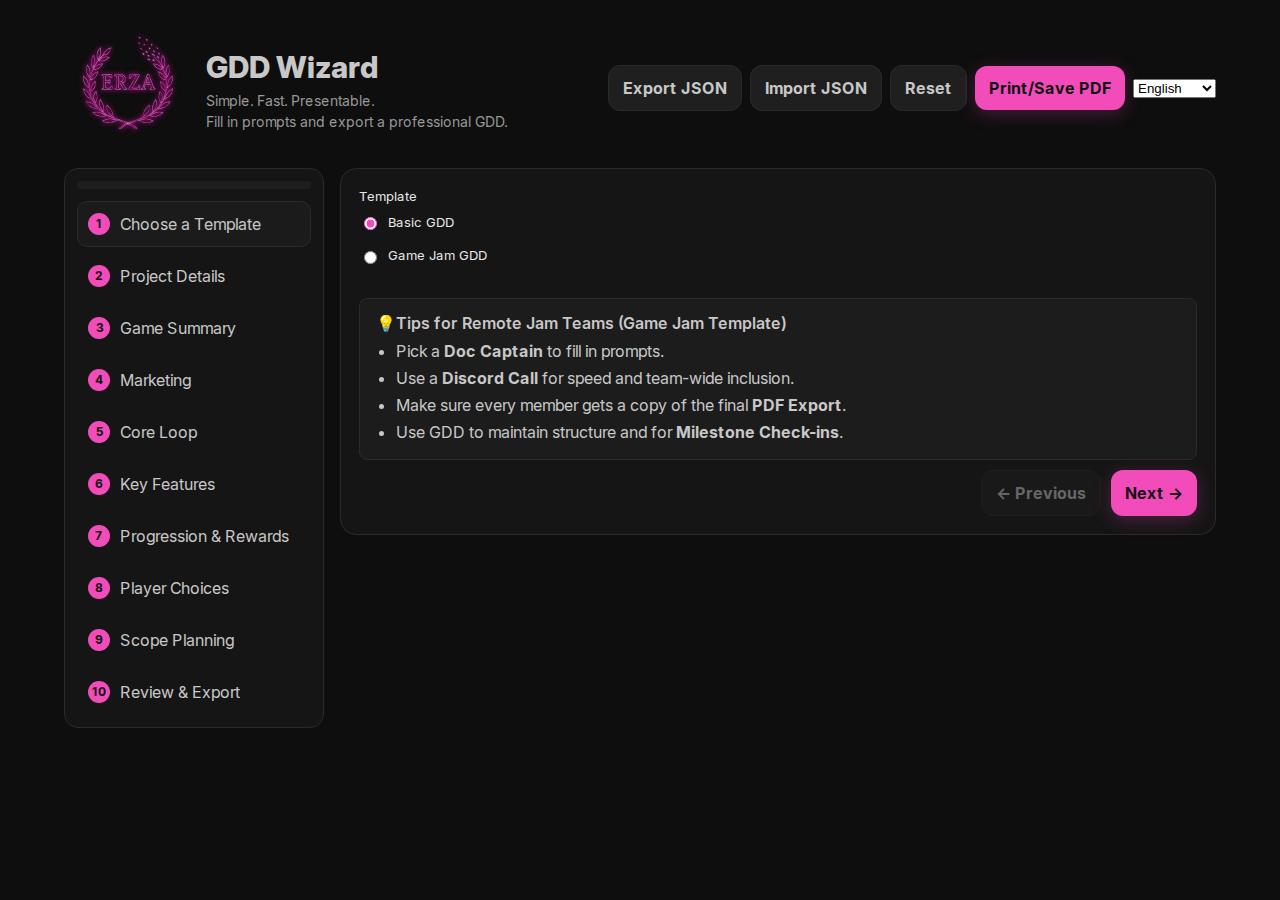
<file: index.html>
<!DOCTYPE html>
<html lang="en">
<head>
  <link rel="manifest" href="./manifest.webmanifest" />
  <meta name="theme-color" content="#0a0a0a" />
  <link rel="icon" type="image/png" href="./assets/Icon.png">
  <meta charset="utf-8" />
  <meta name="viewport" content="width=device-width, initial-scale=1" />
  <title>app.title</title>
  <link rel="stylesheet" href="./css/styles.css" />
  <script src="https://cdn.counter.dev/script.js" data-id="b4202385-bd19-42aa-9c57-c8a91816e1d6" data-utcoffset="-8"></script>
</head>
<body>
  <div class="app">
    <header class="top">
      <div class="brand">
        <!-- Studio Erza logo with link (left) -->
        <a href="https://studio-erza.itch.io" target="_blank" rel="noopener" class="brand-logo">
          <img id="studioLogo" alt="alt.studioLogo" src="./assets/Erza_Logo_Pink.png" />
        </a>

        <!-- Title block (right) -->
        <div class="brand-text">
          <div class="title" data-i18n="header.title" id="app-title">header.title</div>
          <div class="desc" data-i18n="header.tagline.short">header.tagline.short</div>
          <div class="desc" data-i18n="header.tagline.long">header.tagline.long</div>
        </div>
      </div>

      <div class="row">
        <button class="secondary" id="btnExportJSON" data-i18n="btn.exportSave">btn.exportSave</button>
        <input type="file" id="importJSON" accept="application/json" style="display:none" />
        <button class="secondary" id="btnImportJSON" data-i18n="btn.importSave">btn.importSave</button>
        <button class="secondary" id="btnReset" data-i18n="btn.reset">btn.reset</button>
        <button id="btnPrintHeader" data-i18n="btn.print">btn.print</button>
        <!-- Language selector (no hardcoded options) -->
        <select id="langSelect" aria-label="lang.selector" class="secondary"></select>
      </div>
    </header>

    <div class="shell">
      <aside class="sidebar">
        <div class="progress" aria-label="aria.progress"><div id="progressBar"></div></div>
        <nav class="steps" id="steps"></nav>
      </aside>

      <main class="main">
        <section class="card">
          <div id="fields" class="fields single"></div>
          <div class="actions">
            <button id="prevBtn" class="secondary" data-i18n="btn.prev">btn.prev</button>
            <button id="nextBtn" data-i18n="btn.next">btn.next</button>
          </div>
        </section>
      </main>
    </div>
  </div>

  <div id="printView"></div>

  <!-- Optional footer logo for printed pages -->
  <script>
    window.FOOTER_LOGO_URL = "./assets/Erza_Logo_Black.png";
  </script>
  <!-- Classic scripts that work from file:// -->
  <script src="./js/content.global.js"></script>
  <script src="./js/engine.global.js"></script>
  <script src="./i18n/i18n.global.js"></script>
  <script>
  if ("serviceWorker" in navigator) {
    window.addEventListener("load", () => {
      navigator.serviceWorker.register("./sw.js");
    });
  }
  </script>

<!-- Auto-insert version beside title (more reliable) -->
<script>
window.addEventListener("load", async () => {
  const versionKey = "gddw-version";

  async function getVersion() {
    try {
      const res = await fetch("./sw.js", { cache: "no-store" });
      const text = await res.text();
      const match = text.match(/gddw-v\d+\.\d+\.\d+/); // ← fixed regex
      if (match) {
        const version = match[0];
        localStorage.setItem(versionKey, version);
        return version;
      }
    } catch {
      return localStorage.getItem(versionKey);
    }
    return localStorage.getItem(versionKey);
  }

  const version = await getVersion();
  if (version) {
    const cleanVersion = version.replace("gddw-", "");
    document.title = `GDD Wizard ${cleanVersion}`;
  }
});
</script>

<script>
window.addEventListener("load", async () => {
  const versionKey = "gddw-version";

  async function getVersion() {
    try {
      const res = await fetch("./sw.js", { cache: "no-store" });
      const text = await res.text();
      const match = text.match(/gddw-v\d+\.\d+\.\d+/);
      if (match) {
        const version = match[0];
        localStorage.setItem(versionKey, version);
        return version;
      }
    } catch {
      return localStorage.getItem(versionKey);
    }
    return localStorage.getItem(versionKey);
  }

  const version = await getVersion();
  if (version) {
    const cleanVersion = version.replace("gddw-", "");
    const baseTitle = "GDD Wizard";
    const fullTitle = `${baseTitle} ${cleanVersion}`;
    document.title = fullTitle;

    // Watch for any code that changes the title later
    const observer = new MutationObserver(() => {
      if (!document.title.includes(cleanVersion)) {
        document.title = fullTitle;
      }
    });
    observer.observe(document.querySelector("title"), { childList: true });
  }
});
</script>

</body>
</html>
</file>
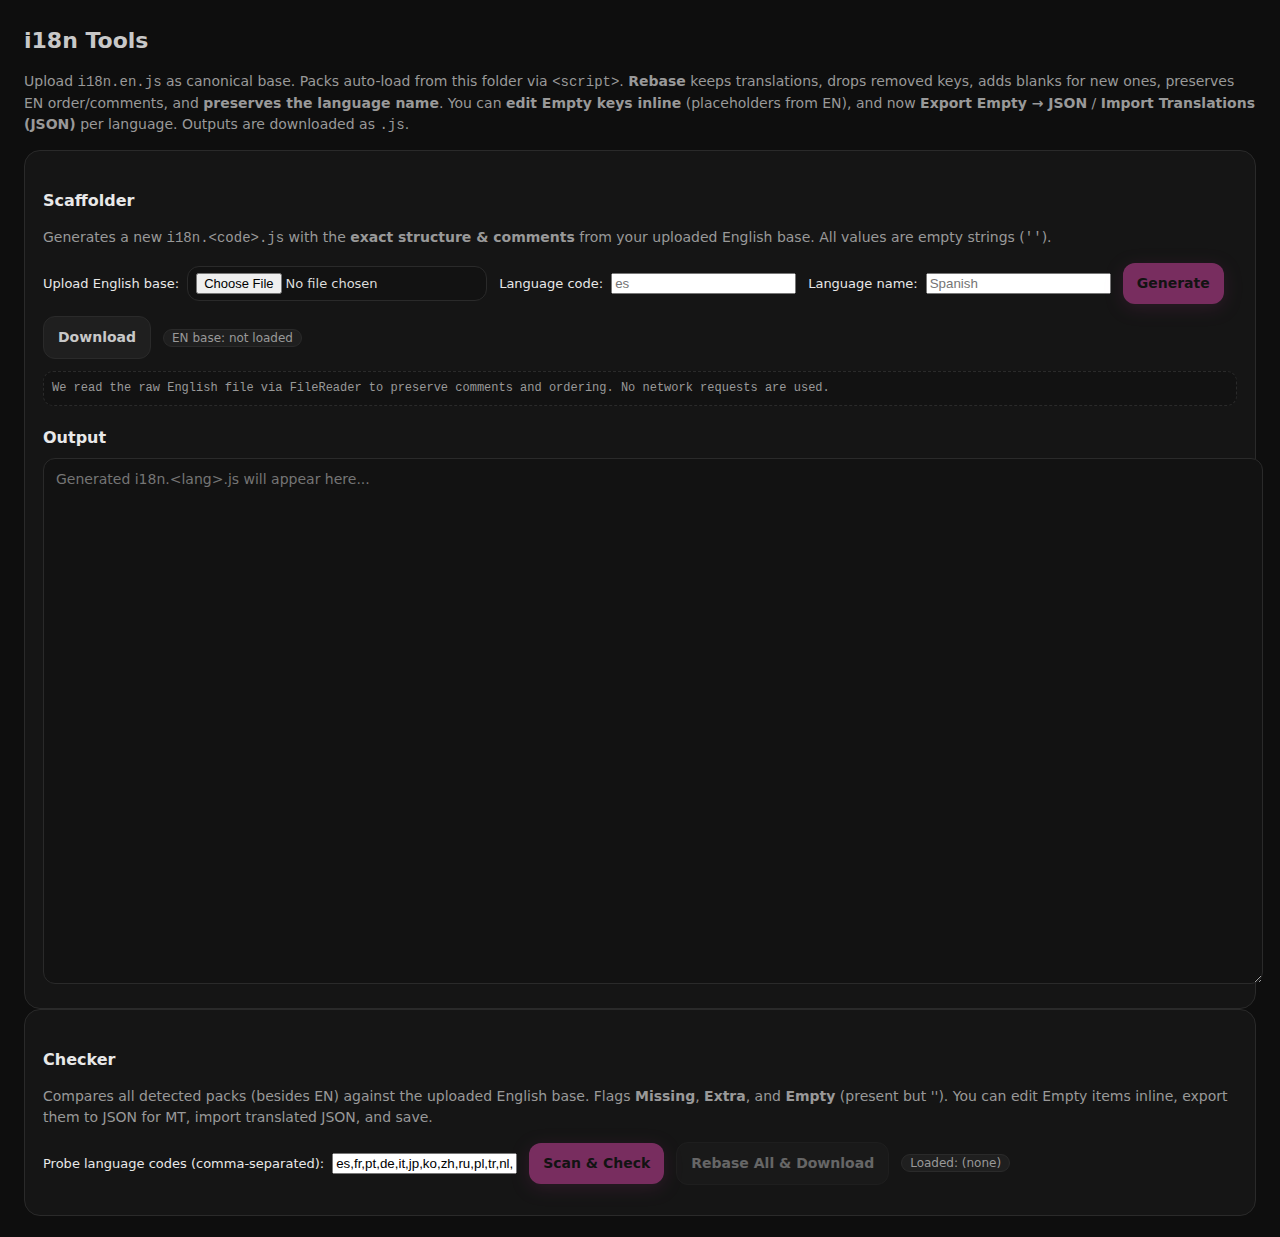
<file: i18n/i18n.tools.html>
<!DOCTYPE html>
<html lang="en">
<head>
<meta charset="utf-8" />
<title>i18n Tools</title>
<meta name="viewport" content="width=device-width,initial-scale=1" />

<style>
  :root{ --bg:#0e0e0e; --text:#c8c8c8; --muted:#999; --accent:#f14cba; --card:#151515; --border:#2a2a2a; }
  body{margin:0;background:var(--bg);color:var(--text);font-family:Inter,system-ui,-apple-system,Segoe UI,Roboto,"Helvetica Neue",Arial;-webkit-font-smoothing:antialiased;font-size:14px;line-height:1.5;padding:24px;}
  h1{margin:0 0 12px;font-size:22px;font-weight:800;} h2{margin:20px 0 8px;font-size:16px;font-weight:700;color:#e8e8e8;}
  p,label{color:var(--text);} .muted{color:var(--muted);} .row{display:flex;gap:12px;flex-wrap:wrap;align-items:center;margin:8px 0 12px;}
  .card{background:var(--card);border:1px solid var(--border);border-radius:16px;padding:18px;}
  .lang-card{background:#121212;border:1px solid var(--border);border-radius:12px;padding:12px;margin:12px 0;}
  label{font-size:13px;color:#e8e8e8;display:flex;gap:8px;align-items:center;}
  input[type=text],input[type=file],textarea{background:#121212;color:#dcdcdc;border:1px solid var(--border);border-radius:12px;padding:10px 12px;font:inherit;}
  input[type=file]{padding:6px 8px}
  textarea{width:100%;min-height:320px;height:56vh;resize:vertical;}
  .kv{font:12px/1.4 ui-monospace,SFMono-Regular,Consolas,Monaco,monospace;background:#121212;border:1px dashed var(--border);padding:8px;border-radius:10px;color:var(--muted);} code{font-family:ui-monospace,SFMono-Regular,Consolas,Monaco,monospace;}
  button{background:var(--accent);color:#111;border:none;border-radius:12px;padding:10px 14px;font:inherit;font-weight:700;cursor:pointer;box-shadow:0 4px 18px rgba(241,76,186,.25)}
  button.secondary{background:#1f1f1f;color:#c8c8c8;border:1px solid var(--border);box-shadow:none}
  button:disabled{opacity:.45;cursor:not-allowed}
  .pill{display:inline-block;padding:2px 8px;border-radius:999px;background:#1f1f1f;border:1px solid var(--border);font:12px/1 system-ui,sans-serif;color:var(--muted)}
  .ok{color:#5ad57b}.warn{color:#ffb45a}.err{color:#ff6b6b}
  .lang-card textarea{background:#0e0e0e;color:#dcdcdc;border:1px solid var(--border);border-radius:10px;padding:8px;width:100%;min-height:120px}
  .actions{display:flex;gap:8px;flex-wrap:wrap;margin-top:8px}
  .editor{margin-top:10px;border-top:1px dashed var(--border);padding-top:10px}
  .edit-row{display:grid;grid-template-columns:1.2fr 1fr;gap:8px;align-items:start;margin:8px 0}
  .edit-row code{display:block;font:12px/1.4 ui-monospace,SFMono-Regular,Consolas,Monaco,monospace;color:#bbb;overflow:auto}
  .edit-row input,.edit-row textarea{width:100%;}
  .hint{font:12px/1.4 ui-monospace,SFMono-Regular,Consolas,Monaco,monospace;color:#888}
  .importer{margin-top:10px;padding:10px;border:1px dashed var(--border);border-radius:10px;background:#0f0f0f}
  .importer textarea{min-height:140px;height:140px}
  /* NEW: keep editor textareas at minimum by default (one-line-ish) */
  .editor textarea{min-height:1.8em;height:auto;resize:vertical;}
</style>
</head>
<body>
  <h1>i18n Tools</h1>
  <p class="muted">Upload <code>i18n.en.js</code> as canonical base. Packs auto-load from this folder via <code>&lt;script&gt;</code>. <b>Rebase</b> keeps translations, drops removed keys, adds blanks for new ones, preserves EN order/comments, and <b>preserves the language name</b>. You can <b>edit Empty keys inline</b> (placeholders from EN), and now <b>Export Empty → JSON</b> / <b>Import Translations (JSON)</b> per language. Outputs are downloaded as <code>.js</code>.</p>

  <section class="card" id="scaffold">
    <h2>Scaffolder</h2>
    <p class="muted">Generates a new <code>i18n.&lt;code&gt;.js</code> with the <b>exact structure & comments</b> from your uploaded English base. All values are empty strings (<code>''</code>).</p>
    <div class="row">
      <label>Upload English base: <input id="enFile" type="file" accept=".js" /></label>
      <label>Language code: <input id="scCode" placeholder="es" /></label>
      <label>Language name: <input id="scName" placeholder="Spanish" /></label>
      <button id="scGen" disabled>Generate</button>
      <button id="scDownload" class="secondary">Download</button>
      <span class="pill" id="scStatus">EN base: <span id="scBaseStatus">not loaded</span></span>
    </div>
    <div class="kv">We read the raw English file via <code>FileReader</code> to preserve comments and ordering. No network requests are used.</div>
    <h2>Output</h2>
    <textarea id="scOut" placeholder="Generated i18n.&lt;lang&gt;.js will appear here..." readonly></textarea>
  </section>

  <section class="card" id="checker">
    <h2>Checker</h2>
    <p class="muted">Compares all detected packs (besides EN) against the uploaded English base. Flags <b>Missing</b>, <b>Extra</b>, and <b>Empty</b> (present but ''). You can edit Empty items inline, export them to JSON for MT, import translated JSON, and save.</p>
    <div class="row">
      <label>Probe language codes (comma-separated):
        <input id="ckProbe" value="es,fr,pt,de,it,jp,ko,zh,ru,pl,tr,nl,sv,no,fi,cs,uk" />
      </label>
      <button id="ckRun" disabled>Scan & Check</button>
      <button id="rebaseAll" class="secondary" disabled>Rebase All & Download</button>
      <span class="pill">Loaded: <span id="ckKnown">(none)</span></span>
    </div>
    <div class="results" id="ckResults"></div>
  </section>

<script>
'use strict';
// ---- Minimal I18N runtime with language name capture ----
(function(){
  if(!window.I18N){
    const _dict=new Map();
    const _names=new Map();
    window.I18N={
      registerLanguage:(code,name)=>{ _names.set(code,String(name||code.toUpperCase())); },
      addDict:(code,obj)=>{ const d=_dict.get(code)||{}; Object.assign(d,obj); _dict.set(code,d); },
      getAll:(code)=>_dict.get(code)||{},
      known:()=>Array.from(_dict.keys()),
      getName:(code)=>_names.get(code)||code.toUpperCase()
    };
  }
})();

function $(id){ return document.getElementById(id); }
function downloadBlob(name,text){ const blob=new Blob([text],{type:'text/javascript'}); const a=document.createElement('a'); a.href=URL.createObjectURL(blob); a.download=name; a.click(); URL.revokeObjectURL(a.href); }
function readFileAsText(file){ return new Promise((res,rej)=>{ const r=new FileReader(); r.onload=()=>res(String(r.result||'')); r.onerror=rej; r.readAsText(file); }); }
function scriptOnce(src){ return new Promise((resolve)=>{ const s=document.createElement('script'); s.src=src; s.async=true; s.onload=()=>resolve({src,ok:true}); s.onerror=()=>resolve({src,ok:false}); document.head.appendChild(s); }); }

let EN_SOURCE_RAW='';
const editsByLang = new Map(); // session-only draft edits { code -> {key:value} }

// ---- Upload EN ----
$('enFile').addEventListener('change', async (e)=>{ const f=e.target.files&&e.target.files[0]; if(!f) return; try{ EN_SOURCE_RAW=await readFileAsText(f); new Function(EN_SOURCE_RAW)(); $('scBaseStatus').textContent='ready'; $('scStatus').classList.add('ok'); $('scGen').disabled=false; $('ckRun').disabled=false; } catch(err){ console.error('EN load failed',err); $('scBaseStatus').textContent='failed'; $('scStatus').classList.add('err'); }});

// ---- Scaffolder (unchanged rules) ----
function rewriteHeaderToLang(src, code, name){ src=src.replace(/I18N\.registerLanguage\(\s*'en'\s*,\s*'[^']*'\s*\)/,`I18N.registerLanguage('${code}','${name||code.toUpperCase()}')`); src=src.replace(/I18N\.addDict\(\s*'en'\s*,\s*\{/,`I18N.addDict('${code}', {`); return src; }
function blankValuesButKeepComments(src){ const lines=src.split(/\r?\n/), out=[]; let inDict=false, depth=0; const kv=/(^\s*)['\"]([^'\"]+)['\"]\s*:\s*(['\"])(?:[^\\]|\\.)*?\3(\s*,?\s*)(\/\/.*)?$/; for(let L of lines){ if(L.includes("I18N.addDict('")) inDict=true; if(inDict){ if(L.includes('{'))depth++; if(L.includes('}'))depth--; } const m=L.match(kv); if(m&&inDict&&depth>=1){ const ind=m[1], key=m[2], tail=m[4]||'', comment=m[5]||''; L=`${ind}'${key}': ''${tail}${comment}`; } if(inDict&&depth<=0) inDict=false; out.push(L);} return out.join('\n'); }
function doGenerate(){ const code=$('scCode').value.trim(); const name=$('scName').value.trim()||code.toUpperCase(); if(!code){ alert('Enter a language code'); return; } if(!EN_SOURCE_RAW){ alert('Upload the English base first'); return; } let out=rewriteHeaderToLang(EN_SOURCE_RAW,code,name); out=blankValuesButKeepComments(out); $('scOut').value=out; }
$('scGen').addEventListener('click',doGenerate); $('scDownload').addEventListener('click',()=>{ const code=$('scCode').value.trim()||'xx'; const txt=$('scOut').value; if(!txt){ alert('Nothing to download — click Generate first.'); return; } downloadBlob('i18n.'+code+'.js',txt); });

// ---- Checker + Edit support ----
function compareMaps(enMap, otherMap){ const missing=[], extra=[], empty=[]; const enKeys=Object.keys(enMap), otherKeys=Object.keys(otherMap||{}); const enSet=new Set(enKeys), otherSet=new Set(otherKeys); for(const k of enKeys){ if(!otherSet.has(k)) missing.push(k); } for(const k of otherKeys){ if(!enSet.has(k)) extra.push(k); } for(const k of enKeys){ if(otherSet.has(k)){ const v=otherMap[k]; if(typeof v!=="string" || v==="") empty.push(k); }} return {missing, extra, empty}; }

async function runChecker(){ const en=(window.I18N&&I18N.getAll)?I18N.getAll('en'):{}; if(!en||!Object.keys(en).length){ $('ckResults').innerHTML='<p class="err">Upload EN base first.</p>'; return; } const probe=$('ckProbe').value.split(',').map(s=>s.trim()).filter(Boolean); await Promise.all(probe.filter(c=>c!=='en').map(c=>scriptOnce('./i18n.'+c+'.js'))); const known=(I18N.known?I18N.known():[]).filter(c=>c!=='en'); $('ckKnown').textContent=known.map(c=>c.toUpperCase()).join(', ')||'(none)'; const wrap=document.createElement('div'); for(const code of known){ const map=I18N.getAll(code)||{}; const cmp=compareMaps(en,map); const name=I18N.getName?I18N.getName(code):code.toUpperCase(); const card=document.createElement('div'); card.className='lang-card'; const hasEmpty = cmp.empty.length>0; card.innerHTML=`<h3>${code.toUpperCase()} — ${name}</h3>`+
      `<p class='err'>Missing: ${cmp.missing.length}</p>`+(cmp.missing.length?`<textarea readonly>${cmp.missing.join('\n')}</textarea>`:'')+
      `<p class='warn'>Extra: ${cmp.extra.length}</p>`+(cmp.extra.length?`<textarea readonly>${cmp.extra.join('\n')}</textarea>`:'')+
      `<p class='warn'>Empty: ${cmp.empty.length}</p>`+(hasEmpty?`<textarea readonly>${cmp.empty.join('\n')}</textarea>`:'')+
      `<div class='actions'>`+
        `<button class='secondary' data-rebase='${code}'>Rebase & Download</button>`+
        (hasEmpty?`<button class='secondary' data-edit='${code}'>Edit Empty</button>`:'')+
        (hasEmpty?`<button class='secondary' data-export='${code}'>Export Empty → JSON</button>`:'')+
        `<button class='secondary' data-open-import='${code}'>Import Translations (JSON)</button>`+
        `<a class='secondary' style='text-decoration:none;display:inline-block;padding:10px 14px;border-radius:12px;border:1px solid var(--border);background:#1f1f1f;color:#c8c8c8' href='./i18n.${code}.js' target='_blank' rel='noopener'>Open file</a>`+
      `</div>`+
      `<div class='editor' id='editor-${code}' style='display:none'></div>`+
      `<div class='importer' id='importer-${code}' style='display:none'>`+
        `<p class='muted'>Paste JSON mapping of <code>key → translation</code> (only keys in EN are applied). Example: {"menu.file.new":"Nuevo"}</p>`+
        `<textarea data-import-text='${code}' placeholder='{"key":"translation"}\n{"another":"otra"}'></textarea>`+
        `<div class='actions'>`+
          `<button data-import-apply='${code}'>Apply to Editor</button>`+
          `<button class='secondary' data-import-close='${code}'>Close Import</button>`+
        `</div>`+
      `</div>`;
    wrap.appendChild(card);
  }
  $('rebaseAll').disabled = known.length===0 || !EN_SOURCE_RAW; const res=$('ckResults'); res.innerHTML=''; res.appendChild(wrap); }
$('ckRun').addEventListener('click',runChecker);

// ---- Rebase helpers ----
function sanitize(val){ return String(val).replace(/\\/g,'\\\\').replace(/'/g,"\\'"); }
function rewriteHeaderTo(code,name,src){ return rewriteHeaderToLang(src, code, name); }
function fillFromExistingWithOverrides(blankSrc, langMap, overrides){ const lines=blankSrc.split(/\r?\n/), out=[]; let inDict=false, depth=0; const kv=/(^\s*)['\"]([^'\"]+)['\"]\s*:\s*(['\"])(?:[^\\]|\\.)*?\3(\s*,?\s*)(\/\/.*)?$/; for(let L of lines){ if(L.includes("I18N.addDict('")) inDict=true; if(inDict){ if(L.includes('{'))depth++; if(L.includes('}'))depth--; } const m=L.match(kv); if(m&&inDict&&depth>=1){ const ind=m[1], key=m[2], tail=m[4]||'', comment=m[5]||''; let raw = undefined; if(overrides && Object.prototype.hasOwnProperty.call(overrides,key) && typeof overrides[key]==='string' && overrides[key]!=='' ){ raw = overrides[key]; } else if (langMap && typeof langMap[key]==='string' && langMap[key]!=='' ){ raw = langMap[key]; } const v = (typeof raw==='string')?`'${sanitize(raw)}'`:`''`; L = `${ind}'${key}': ${v}${tail}${comment}`; } if(inDict&&depth<=0) inDict=false; out.push(L);} return out.join('\n'); }

function rebaseOne(code, overrides){ if(!EN_SOURCE_RAW){ alert('Upload the English base first'); return; } const existing = I18N.getAll(code); if(!existing || !Object.keys(existing).length){ alert(`Language "${code}" is not loaded yet. Click "Scan & Check" first.`); return; } const name = (I18N.getName? I18N.getName(code) : code.toUpperCase()); let out = rewriteHeaderTo(code, name, EN_SOURCE_RAW); out = blankValuesButKeepComments(out); out = fillFromExistingWithOverrides(out, existing, overrides||{}); const enKeys=Object.keys(I18N.getAll('en')||{}); const exKeys=Object.keys(existing||{}); const removed=exKeys.filter(k=>!enKeys.includes(k)); if(removed.length){ out += `\n\n// --- Removed keys from previous ${code} ---\n` + removed.map(k=>`// ${k}`).join('\n'); } downloadBlob(`i18n.${code}.js`, out); }

// ---- Build inline editor for Empty keys ----
function buildEditorUI(code){ const en=I18N.getAll('en')||{}; const lang=I18N.getAll(code)||{}; const { empty } = compareMaps(en, lang); const host = document.getElementById(`editor-${code}`); if(!host) return; if(!empty.length){ host.style.display='none'; host.innerHTML=''; return; }
  host.style.display='block'; const edits = editsByLang.get(code) || {}; const frag = document.createDocumentFragment(); const info = document.createElement('p'); info.className='muted'; info.textContent = `Editing ${empty.length} empty keys. Placeholders show English reference.`; frag.appendChild(info);
  empty.forEach((key)=>{ const row = document.createElement('div'); row.className='edit-row'; const left = document.createElement('div'); const right = document.createElement('div'); const keyEl = document.createElement('code'); keyEl.textContent = key; left.appendChild(keyEl); const hint = document.createElement('div'); hint.className='hint'; hint.textContent = en[key]!==undefined ? String(en[key]) : ''; left.appendChild(hint); const input = document.createElement('textarea'); input.rows = 2; input.placeholder = en[key]!==undefined ? String(en[key]) : ''; input.value = (typeof edits[key]==='string') ? edits[key] : ''; input.dataset.key = key; right.appendChild(input); row.appendChild(left); row.appendChild(right); frag.appendChild(row); });
  const actions = document.createElement('div'); actions.className='actions';
  const saveBtn = document.createElement('button'); saveBtn.className='secondary'; saveBtn.textContent='Save Edits (session)'; saveBtn.addEventListener('click',()=>{ const inputs = host.querySelectorAll('textarea[data-key]'); const current = editsByLang.get(code) || {}; inputs.forEach(t=>{ const k=t.dataset.key; const v=t.value; if (v && v.trim()!=='') current[k]=v; else delete current[k]; }); editsByLang.set(code, current); alert('Edits saved for this session.'); });
  const dlBtn = document.createElement('button'); dlBtn.textContent='Save & Download'; dlBtn.addEventListener('click',()=>{ const inputs = host.querySelectorAll('textarea[data-key]'); const overrides = {}; inputs.forEach(t=>{ const k=t.dataset.key; const v=t.value; if (v && v.trim()!=='') overrides[k]=v; }); const prior = editsByLang.get(code) || {}; Object.assign(prior, overrides); rebaseOne(code, prior); });
  actions.appendChild(saveBtn); actions.appendChild(dlBtn);
  host.innerHTML=''; host.appendChild(frag); host.appendChild(actions);
}

// ---- Export Empty → JSON ----
function exportEmptyJSON(code){ const en=I18N.getAll('en')||{}; const lang=I18N.getAll(code)||{}; const { empty } = compareMaps(en, lang); const obj={}; empty.forEach(k=>{ obj[k] = ""; }); const name=`${code}-empty.json`; const text=JSON.stringify(obj, null, 2); const blob=new Blob([text],{type:'application/json'}); const a=document.createElement('a'); a.href=URL.createObjectURL(blob); a.download=name; a.click(); URL.revokeObjectURL(a.href); }

// ---- Import Translations (JSON) ----
function openImporter(code){ const box=document.getElementById(`importer-${code}`); if(box){ box.style.display='block'; } }
function closeImporter(code){ const box=document.getElementById(`importer-${code}`); if(box){ box.style.display='none'; } }
function applyImport(code){ const ta=document.querySelector(`textarea[data-import-text='${code}']`); if(!ta) return; let txt = ta.value.trim(); if(!txt){ alert('Paste JSON first.'); return; }
  // Support either a single JSON object or newline-delimited JSON objects
  let map={};
  try{
    if(txt.startsWith('{')){ map = JSON.parse(txt); }
    else{ // NDJSON
      txt.split(/\n+/).forEach(line=>{ if(!line.trim()) return; const obj=JSON.parse(line); Object.assign(map,obj); });
    }
  }catch(e){ alert('Invalid JSON.'); return; }
  // Store into edits (only keys that exist in EN will later be applied by rebase)
  const current = editsByLang.get(code) || {};
  for(const k of Object.keys(map)){ const v = map[k]; if(typeof v==='string'){ current[k]=v; } }
  editsByLang.set(code, current);
  alert('Imported translations applied to editor session. You can now Save & Download or open Edit Empty to review.');
}

// ---- UI events: rebase, edit, export/import ----
document.body.addEventListener('click', (e)=>{
  const rb=e.target.closest('button[data-rebase]');
  if(rb){ const code=rb.getAttribute('data-rebase'); rebaseOne(code, editsByLang.get(code)||{}); return; }
  const ed=e.target.closest('button[data-edit]');
  if(ed){ const code=ed.getAttribute('data-edit'); buildEditorUI(code); return; }
  const ex=e.target.closest('button[data-export]');
  if(ex){ const code=ex.getAttribute('data-export'); exportEmptyJSON(code); return; }
  const oi=e.target.closest('button[data-open-import]');
  if(oi){ const code=oi.getAttribute('data-open-import'); openImporter(code); return; }
  const ic=e.target.closest('button[data-import-close]');
  if(ic){ const code=ic.getAttribute('data-import-close'); closeImporter(code); return; }
  const ia=e.target.closest('button[data-import-apply]');
  if(ia){ const code=ia.getAttribute('data-import-apply'); applyImport(code); return; }
});

// ---- Bulk rebase ----
$('rebaseAll').addEventListener('click', ()=>{ const known=(I18N.known?I18N.known():[]).filter(c=>c!=='en'); if(!known.length){ alert('No languages loaded. Run Scan & Check first.'); return; } for(const code of known){ rebaseOne(code, editsByLang.get(code)||{}); } });
</script>
</body>
</html>
</file>
<file: css/styles.css>
/* --- Split from original single-file HTML --- */
/* Inter Variable – Upright */
@font-face {
  font-family: 'Inter';
  src: url('../fonts/InterVariable.woff2') format('woff2');
  font-weight: 100 900;
  font-style: normal;
  font-display: swap;
}

/* Inter Variable – Italic */
@font-face {
  font-family: 'Inter';
  src: url('../fonts/InterVariable-Italic.woff2') format('woff2');
  font-weight: 100 900;
  font-style: italic;
  font-display: swap;
}

@font-face{font-family:'Inter';src:local('Inter'),local('Inter Regular');font-weight:100 900;font-style:normal;font-display:swap}
:root{--bg:#0e0e0e;--text:#c8c8c8;--muted:#999;--accent:#f14cba;--card:#151515;--border:#2a2a2a}
*{box-sizing:border-box}
html,body{height:100%}
body{margin:0;background:var(--bg);color:var(--text);font-family:Inter,system-ui,-apple-system,Segoe UI,Roboto,"Helvetica Neue",Arial;line-height:1.5;-webkit-font-smoothing:antialiased}

a{color:var(--accent);text-decoration:none}
a:hover{text-decoration:underline}

.app{max-width:1200px;margin:0 auto;padding:24px}
header.top{display:flex;align-items:center;justify-content:space-between;gap:16px;margin-bottom:16px}
/* Ensure brand is a horizontal flex row */
.brand {
  display: flex;
  flex-direction: row;       /* guard, in case it was overridden */
  align-items: center;
  gap: 14px;
}
/* Keep the logo tidy */
.brand-logo { display: inline-flex; }
#studioLogo {
  width: 128px;               /* adjust if you like (96px is the site default) */
  height: 128px;
  border-radius: 12px;
  display: block;
}
.infoPanel {
  margin-top: 0.75rem;
  padding: 0.75rem 1rem;
  border: 1px solid var(--border, #333);
  border-radius: 0.5rem;
  background: rgba(255,255,255,0.03);
}

.theme-light .infoPanel { background: rgba(0,0,0,0.03); }

.infoPanel .tipsTitle {
  font-weight: 600;
  margin-bottom: 0.25rem;
}

.infoPanel .tipsList {
  margin: 0.25rem 0 0;
  padding-left: 1.25rem;
}

.infoPanel .tipsList li {
  margin: 0.2rem 0;
}
.title{font-size:clamp(22px,3.5vw,30px);font-weight:800}
.desc{color:var(--muted);font-size:14px;max-width:65ch}

/* === Minimal additions for version beside title === */
#app-title {
  display: flex;
  align-items: baseline;
  gap: 0.3em;
}
#app-version {
  font-size: 0.5em;
  color: var(--text);   /* identical color to title */
  font-weight: 400;     /* keeps it clean and distinct */
  opacity: 1;           /* ensure full contrast */
  transform: translateY(-0.05em); /* subtle vertical alignment */
}
/* === End minimal additions === */

header.top .row{display:flex;gap:8px;flex-wrap:nowrap}
header.top .row button{white-space:nowrap;flex:0 0 auto}

.shell{display:grid;grid-template-columns:260px 1fr;gap:16px}
@media (max-width:900px){.shell{grid-template-columns:1fr}}

.sidebar{background:var(--card);border:1px solid var(--border);border-radius:14px;padding:12px;position:sticky;top:12px;height:max-content}
.progress{height:8px;background:#1e1e1e;border-radius:8px;overflow:hidden}
.progress>div{height:100%;width:0;background:linear-gradient(90deg,var(--accent),#ff9bdc);transition:width .25s ease}
.steps{margin-top:12px;display:flex;flex-direction:column;gap:6px}
.step{display:flex;gap:10px;align-items:center;padding:10px;border-radius:10px;cursor:pointer;border:1px solid transparent}
.step:hover{background:#191919;border-color:#222}
.step.active{background:#1b1b1b;border-color:var(--border)}
.step-index{width:22px;height:22px;border-radius:50%;display:grid;place-items:center;font-size:12px;font-weight:700;color:#111;background:var(--accent)}

.main{display:flex;flex-direction:column;gap:16px}
.card{background:var(--card);border:1px solid var(--border);border-radius:16px;padding:18px}
.fields{display:grid;grid-template-columns:repeat(2,minmax(0,1fr));gap:14px}
.fields.single{grid-template-columns:1fr}
@media (max-width:900px){.fields{grid-template-columns:1fr}}

label{font-size:13px;color:#e8e8e8;display:block;margin-bottom:6px}
input[type="text"],input[type="date"],textarea{width:100%;background:#121212;color:#dcdcdc;border:1px solid var(--border);border-radius:12px;padding:10px 12px;font:inherit}
textarea{min-height:96px;resize:vertical}

.radio-group{display:flex;flex-direction:column;gap:8px}
.radio-option{display:flex;align-items:center;gap:8px}
.radio-option input{accent-color:var(--accent)}

.checklist{display:flex;flex-wrap:wrap;gap:8px}
.chip{display:inline-flex;align-items:center;gap:8px;padding:8px 10px;border:1px solid var(--border);border-radius:999px;background:#121212;font-size:13px}
.chip input{accent-color:var(--accent)}

.actions{display:flex;flex-wrap:wrap;gap:10px;justify-content:flex-end;margin-top:10px}
button{background:var(--accent);color:#111;border:none;border-radius:12px;padding:10px 14px;font:inherit;font-weight:700;cursor:pointer;box-shadow:0 4px 18px rgba(241,76,186,.25)}
button.secondary{background:#1f1f1f;color:#c8c8c8;border:1px solid var(--border);box-shadow:none}
button.icon{padding:6px 10px;border-radius:10px}
button:disabled{opacity:.45;cursor:not-allowed}

.row{display:flex;gap:8px;align-items:center}
.muted{color:var(--muted);font-size:12px}
.hint{color:var(--muted);font-size:13px;margin-bottom:12px}

.featureCard{border:1px solid var(--border);background:#121212;border-radius:12px;padding:12px;display:flex;flex-direction:column;gap:10px}
.featureHeader{display:flex;justify-content:space-between;align-items:center;gap:8px}
.featureTitle{font-weight:700;color:#e8e8e8}

/* Cover image panel */
.imgPanel{border:2px dashed var(--border);border-radius:12px;background:#121212;padding:12px;display:flex;flex-direction:column;gap:10px;transition:border-color .2s ease, box-shadow .2s ease, background .2s ease}
.imgPanel.dragging{border-color:var(--accent);background:#171717;box-shadow:0 0 0 3px rgba(241,76,186,.25) inset}
.imgRow{display:flex;align-items:center;gap:12px}
.dz-thumb{width:72px;height:72px;border-radius:10px;border:1px solid #2a2a2a;background:#0e0e0e;overflow:hidden;display:grid;place-items:center}
.dz-thumb img{max-width:100%;max-height:100%;object-fit:contain;display:block}
.btnRow{display:flex;gap:8px;flex-wrap:wrap}
.sizeRow{display:flex;align-items:center;gap:8px}
.sizeRow button{padding:6px 10px}
.tip{font-size:12px;color:var(--muted)}

.stickyBar{position:sticky;top:8px;z-index:5;display:flex;gap:12px;align-items:center;flex-wrap:wrap;background:linear-gradient(0deg,rgba(14,14,14,0.9),rgba(14,14,14,0.9));backdrop-filter:saturate(1.1) blur(2px);border:1px solid var(--border);border-radius:12px;padding:10px 12px}
.stickyBar .title{font-size:13px;font-weight:700;color:#e8e8e8;margin-right:2px}
.stickyBar .group{display:flex;gap:6px;align-items:center;margin-left:0}
.stickyBar .group.right{margin-left:auto}
.stickyBar .btns{display:flex;gap:6px}
.stickyBar .btns button{background:#1f1f1f;color:#c8c8c8;border:1px solid var(--border);box-shadow:none;padding:6px 10px;border-radius:10px}
.stickyBar .btns button.active{background:#e2e2e2;color:#111;border-color:transparent}

.previewWrap{border:1px solid var(--border);border-radius:12px;background:#0b0b0b;padding:16px}
.previewPage{background:#fff;color:#111;width:8.27in;margin:0 auto;box-shadow:0 6px 30px rgba(0,0,0,.45);border-radius:0;overflow:hidden}
.previewPage a{color:inherit}
.previewContent{padding:0}
.previewPage .page{min-height:100%}
.previewPage .page .pageSafe{min-height:100vh;display:flex;flex-direction:column;padding:8mm 18mm}
.previewPage .page .contentWrap{flex:1 1 auto}

/* COVER (preview) */
.previewPage .cover{padding:8mm 0 0 0}
.previewPage .coverRow{display:flex;align-items:flex-start;justify-content:space-between;gap:10mm}
/* Reduce title→meta gap to avoid needing :first-of-type tweaks */
.previewPage .cover h1{margin:0 0 1.2mm 0;font-size:24pt;line-height:1.15;font-weight:800;padding-bottom:0.5mm;border-bottom:2px solid #e0e0e0}
.previewPage .metaBlock{flex:1 1 auto}
.previewPage .meta{color:#444;font-size:11pt;margin:0}
/* Tighter metadata rows */
.previewPage .meta p{margin:0 0 0.6mm 0}
.previewPage .meta p:last-child{margin-bottom:0}
.previewPage .meta strong{font-weight:800;color:#222}
.previewPage .meta span{font-weight:400;color:#444}
.previewPage .metaImage{flex:0 0 auto}
.previewPage .metaImage img{display:block;width:auto;height:auto;object-fit:contain;border:none;border-radius:0}
.previewPage .metaImage.invert img{filter:invert(1) hue-rotate(180deg)}

/* SECTIONS (preview) */
.previewPage section{margin:4.5mm 0 0 0;padding-top:4.5mm}
.previewPage section>h2{margin:0 0 1.0mm 0;font-size:16pt;line-height:1.25;font-weight:800;padding-bottom:0.75mm;border-bottom:2px solid #e0e0e0}
.previewPage h3{margin:3.2mm 0 1.2mm 0;font-size:12.5pt;line-height:1.3;font-weight:700}
/* Core Loop only: make h2→h3 gap match other sections */

/* Back-compat h4 */
.previewPage h4{margin:4mm 0 1mm 0;font-size:12pt;line-height:1.3;font-weight:700}
.previewPage p{font-size:11pt;line-height:1.6;margin:0 0 2.4mm 0;hyphens:auto}
.previewPage li{font-size:11pt;line-height:1.4;margin:0 0 1.2mm 0;hyphens:auto}
.previewPage ul{margin:0 0 2mm 0;padding-left:8mm}
.previewPage .feature-block{margin-bottom:2.4mm}

/* Team chips (preview) */
.previewPage .team-line{margin:0 0 2.4mm 0}
.previewPage .team-chip{display:inline-block;white-space:nowrap}
.previewPage .team-chip:not(:last-child)::after{content:" \007C ";} /* adds a pipe with spaces */

.previewPage .loop-section{display:flex;flex-direction:column}
.previewPage section.loop-section h3 { margin-top: 2mm; }
.previewPage section.loop-section p  { margin-bottom: 1.6mm; }
.previewPage .loop-flex-spacer{flex:1 1 auto}
.previewPage .loop-diagram{position:relative;overflow:hidden;contain:layout paint;width:100%;margin:0 auto}
.previewPage .loop-diagram-inner{position:relative;left:50%;transform:translateX(-50%);max-width:none;width:var(--loop-scale-pct,100%)}
.previewPage .loop-diagram img,.previewPage .loop-diagram svg{display:block;width:100%;height:auto}

.previewPage .label{color:#666;font-weight:700}

svg,svg defs,svg marker{overflow:visible}

/* DARK THEME (preview) */
.previewPage.theme-dark{background:var(--bg);color:var(--text)}
.previewPage.theme-dark .cover h1{border-bottom-color:var(--border)}
.previewPage.theme-dark section>h2{border-bottom-color:var(--border)}
.previewPage.theme-dark .meta,
.previewPage.theme-dark .meta strong,
.previewPage.theme-dark .meta span{color:var(--text)}
.previewPage.theme-dark .metaImage.invert img{filter:invert(1) hue-rotate(180deg)}
.previewPage.theme-dark .label{color:var(--muted)}

.gdd-footer{display:flex;align-items:center;justify-content:flex-start;gap:8px;margin-top:12mm;font-size:8pt;font-style:italic;color:#333}
.previewPage.theme-dark .gdd-footer{color:#c8c8c8}
.gdd-footer img{height:3em;width:auto;object-fit:contain;display:block}

/* Invert footer logos in dark theme automatically */
body.dark-theme .gdd-footer img,
.previewPage.theme-dark .gdd-footer img,
#printView[data-theme="dark"] .gdd-footer img{filter:invert(1) hue-rotate(180deg)}

/* Print view base */
#printView{display:none;-webkit-print-color-adjust:exact;print-color-adjust:exact}
@media print{
  @page{margin:0}
  html,body{background:transparent !important}
  .app,.sidebar,header.top,.footer{display:none !important}
  #printView{display:block;font-family:Inter,system-ui,-apple-system,Segoe UI,Roboto,Helvetica,Arial;margin:0;position:relative}
  #printView a{color:inherit;text-decoration:underline}
  #printBg{position:fixed;inset:0;z-index:-9999;background:#ffffff}
  #printView[data-theme="dark"] #printBg{background:var(--bg)}
  #printView .page{min-height:100vh;background:transparent;color:#111}
  #printView[data-theme="dark"] .page{background:transparent;color:var(--text)}
  #printView .page .pageSafe{min-height:100vh;display:flex;flex-direction:column;padding:8mm 18mm}
  #printView .page .contentWrap{flex:1 1 auto}
  
  #printView .page section.no-top-divider::before {
    content: "";
    display: block;
    height: 10mm;              /* your desired extra top space */
  }
  
  /* COVER (print) */
  #printView .page .cover{padding:8mm 0 0 0}
  #printView .page .coverRow{display:flex;align-items:flex-start;justify-content:space-between;gap:10mm}
  /* Ensure metaBlock behaves like preview (so H1 can span to the image edge) */
  #printView .page .metaBlock{flex:1 1 auto}
  #printView .page .metaImage{flex:0 0 auto}
  /* Make H1 block-level and full-width within metaBlock so the border spans fully, and reduce bottom gap */
  #printView .page .cover h1{display:block;width:100%;margin:0 0 1.2mm 0;font-size:24pt;line-height:1.15;font-weight:800;padding-bottom:0.5mm;border-bottom:2px solid #e0e0e0}
  /* Tighter COVER metadata spacing (print) */
  #printView .page .cover .meta p{margin:0 0 0.6mm 0}
  #printView .page .cover .meta p:last-child{margin-bottom:0}

  /* SECTIONS (print) */
  #printView .page section{margin:4.5mm 0 0 0;padding-top:4.5mm;page-break-inside:avoid;break-inside:avoid-page}
  #printView .page section>h2{margin:0 0 1.0mm 0;font-size:16pt;line-height:1.25;font-weight:800;padding-bottom:0.75mm;border-bottom:2px solid #e0e0e0;page-break-after:avoid;break-after:avoid-page}
  /* Core Loop only: make h2→h3 gap match other sections */

  /* Team chips (print) */
  #printView .page .team-line{margin:0 0 2.4mm 0}
  #printView .page .team-chip{display:inline-block;white-space:nowrap}
  #printView .page .team-chip:not(:last-child)::after{content:" \007C ";}

  /* DARK THEME (print) */
  #printView[data-theme="dark"] .page .cover h1{border-bottom-color:var(--border)}
  #printView[data-theme="dark"] .page section>h2{border-bottom-color:var(--border)}

  /* Typography */
  #printView .page h3{margin:3.2mm 0 1.2mm 0;font-size:12.5pt;line-height:1.3;font-weight:700}
  #printView .page p{font-size:11pt;line-height:1.6;margin:0 0 2.4mm 0;hyphens:auto}
  #printView .page li{font-size:11pt;line-height:1.4;margin:0 0 1.2mm 0;hyphens:auto}
  #printView .page ul{margin:0 0 2mm 0;padding-left:8mm}
  #printView .page .feature-block{break-inside:avoid-page;page-break-inside:avoid;margin-bottom:2.4mm}
  #printView .page section.loop-section{display:flex;flex-direction:column;min-height:auto}
  #printView .page section.loop-section h3 { margin-top: 2mm; }
  #printView .page section.loop-section p  { margin-bottom: 1.6mm; }
  #printView .page .loop-flex-spacer{display:none}
  #printView .page .loop-diagram{position:relative;overflow:hidden;contain:layout paint;margin-bottom:0mm}
  #printView .page .loop-diagram-inner{position:relative;left:50%;transform:translateX(-50%);max-width:none;width:var(--loop-scale-pct,100%)}
  #printView .page .loop-diagram img,#printView .page .loop-diagram svg{display:block;width:100%;height:auto}
  
  #printView .page section.no-top-divider > h2 {
  border-bottom: 0 !important;
}
  #printView .page section.no-top-divider {
  padding-top: 10mm !important; /* increase from default 4.5mm */
}

  /* Print — Footer text too dark on dark theme: force lighter text & proper fill */
  #printView[data-theme="dark"] .gdd-footer{color:#e6e6e6 !important}
  #printView[data-theme="dark"] .gdd-footer,* #printView[data-theme="dark"] .gdd-footer *{-webkit-text-fill-color:currentColor !important;color:inherit !important}
  
  /* Make inline labels muted in print too */
  #printView .label { color:#666; font-weight:700; }
  #printView[data-theme="dark"] .label { color:var(--muted); }
}
</file>
